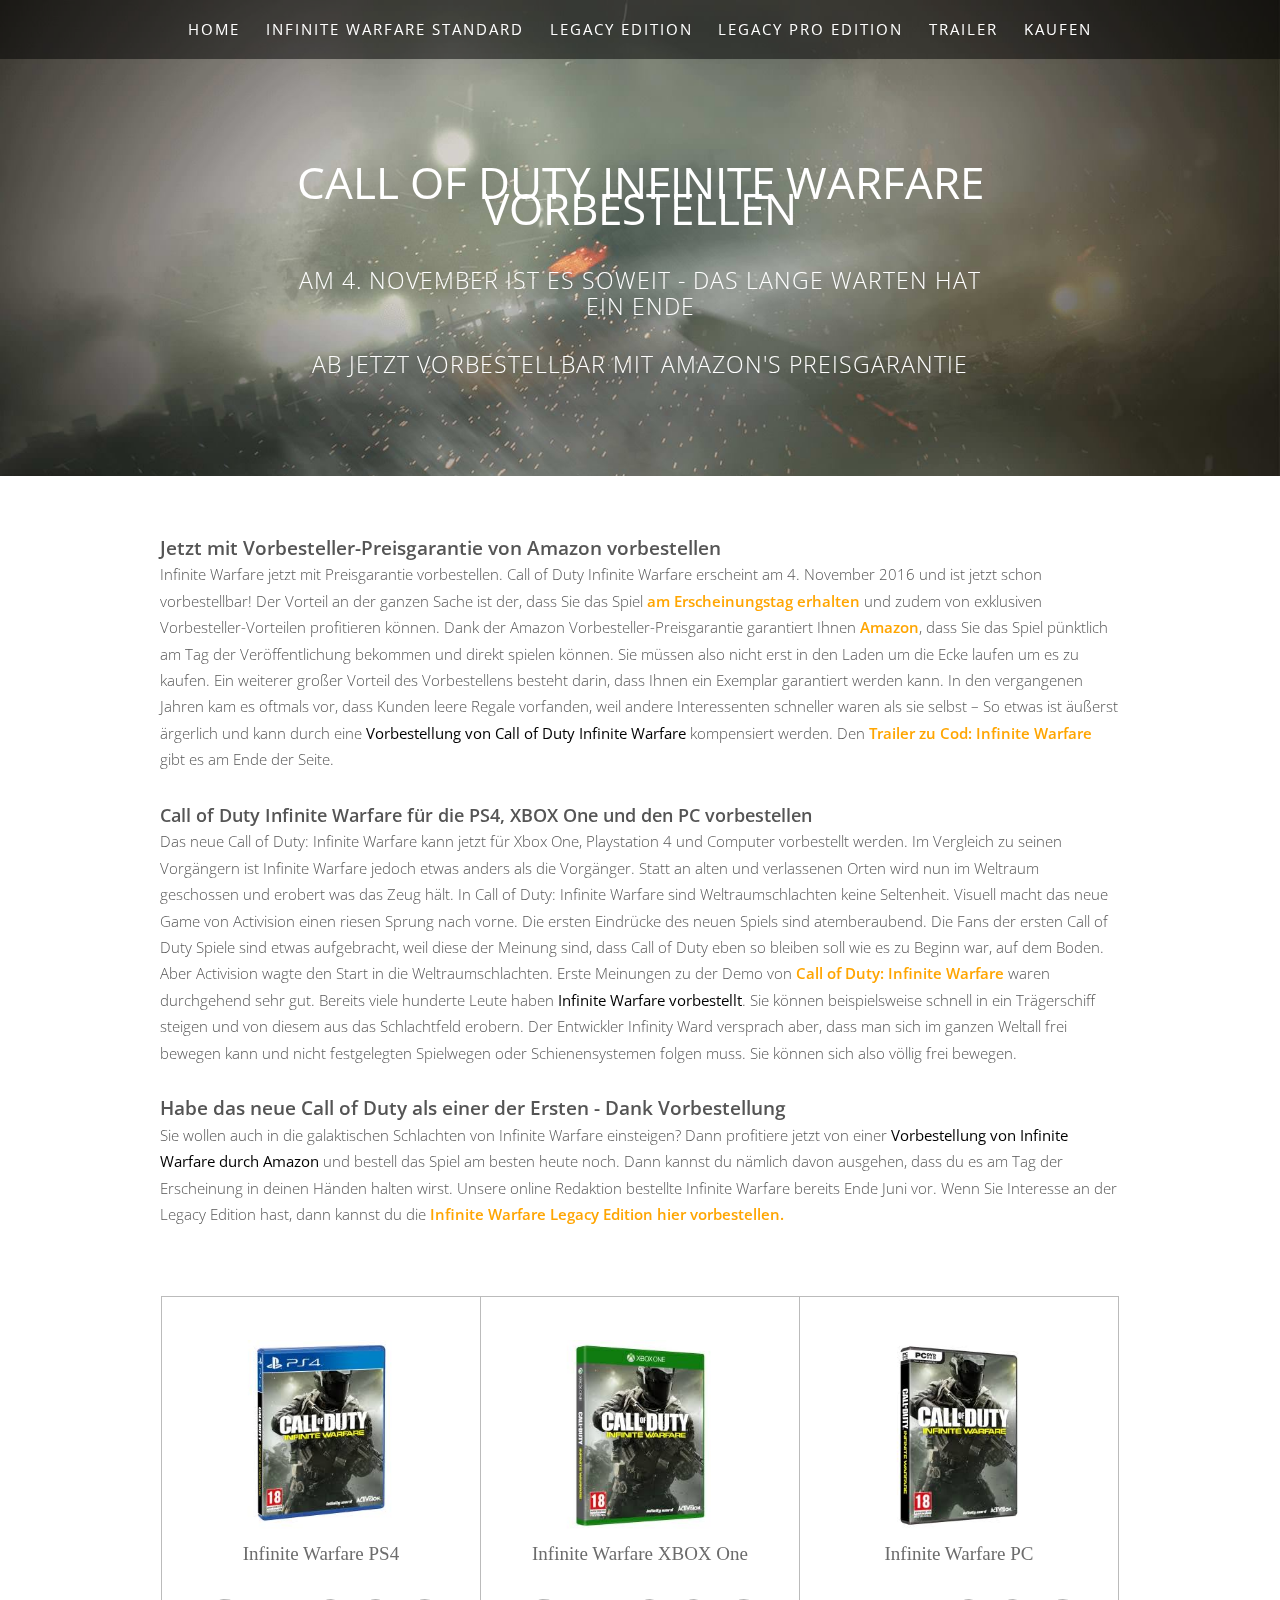
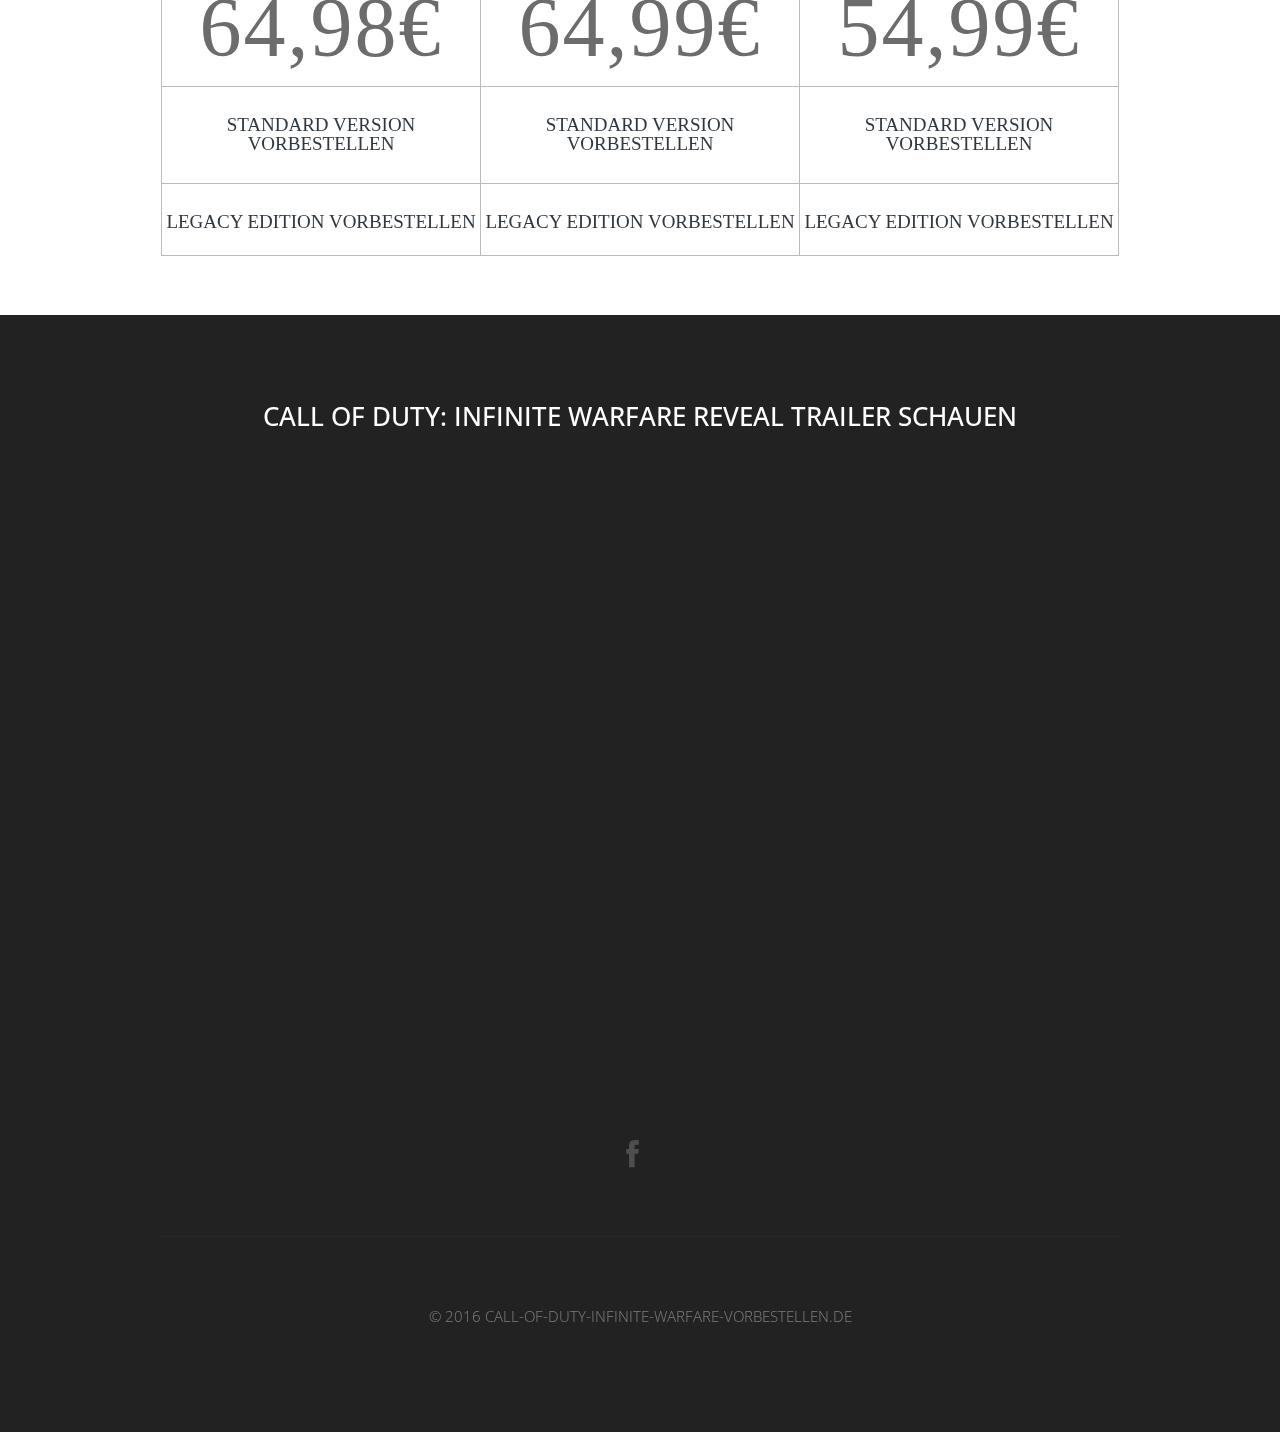
<file: index.html>
<!DOCTYPE HTML>

<html>
	<head>
		<meta name="language" content="de" />
		<meta name="viewport" content="width=device-width, initial-scale=1">
		<meta name="google-site-verification" content="nyUflBk0wGyUojqgyn7EglW4v4zatxiJRvvylHcQkKA" />		
		<title>Infinite Warfare vorbestellen - Amazon Preisgarantie</title>
		<meta http-equiv="content-type" content="text/html; charset=utf-8" />
		<meta name="description" content="Call of Duty Infinite Warfare jetzt mit Preisgarantie vorbestellen &#10003; Infinite Warfare erscheint bald und ist jetzt bereits mit Preisgarantie vorbestellbar." />
		<meta name="keywords" content="call of duty, infinite warfare, vorbestellen, kaufen, preisgarantie" />
		<!--[if lte IE 8]><script src="css/ie/html5shiv.js"></script><![endif]-->
		<script src="js/jquery.min.js"></script>
		<script src="js/jquery.dropotron.min.js"></script>
		<script src="js/skel.min.js"></script>
		<script src="js/skel-layers.min.js"></script>
		<script src="js/init.js"></script>
		
		<script type="text/javascript" src="js/analytics.js"></script>

		<link rel="shortcut icon" href="images/favicon.ico">

		<noscript>
			<link rel="stylesheet" href="css/skel.css" />
			<link rel="stylesheet" href="css/style.css" />
		</noscript>
		<!--[if lte IE 8]><link rel="stylesheet" href="css/ie/v8.css" /><![endif]-->
	</head>
	<body class="homepage">

		<!-- Header Wrapper -->
			<div class="wrapper style1">
			
			<!-- Header -->
				<div id="header">
					<div class="container">
						
						<!-- Nav -->
							<nav id="nav">
								<ul>
									<li class="active"><a href="index.html">Home</a></li>
									<li><a href="infinite-warfare-standard.html">Infinite Warfare Standard</a></li>
									<li><a href="infinite-warfare-legacy-edition.html">Legacy Edition</a></li>
									<li><a href="infinite-warfare-legacy-pro-edition.html">Legacy Pro Edition</a></li>
									<li><a href="#footer">Trailer</a></li>
									<li><a href="http://amzn.to/29rIBy7" target="_blank" rel="nofollow">Kaufen</a></li>
								</ul>
							</nav>
	
					</div>
				</div>
				
			<!-- Banner -->
				<div id="banner">
					<section class="container">
						<h1>Call of Duty Infinite Warfare vorbestellen</h1>
						<span>Am 4. November ist es soweit - Das lange Warten hat ein Ende</span>
						<p>Ab jetzt vorbestellbar mit Amazon's Preisgarantie</p>
					</section>
				</div>

			</div>
		
<!-- Main -->
			<div id="main" class="wrapper style4">

				<!-- Content -->
				<div id="content" class="container">
					<section>

						<h2>Jetzt mit Vorbesteller-Preisgarantie von Amazon vorbestellen </h2>
						<p>Infinite Warfare jetzt mit Preisgarantie vorbestellen. Call of Duty Infinite Warfare erscheint am 4. November 2016 und ist jetzt schon vorbestellbar! Der Vorteil an der ganzen Sache ist der, dass Sie das Spiel <a class="olink" href="http://amzn.to/29rIBy7" target="_blank" rel="nofollow">am Erscheinungstag erhalten</a> und zudem von exklusiven Vorbesteller-Vorteilen profitieren können. Dank der Amazon Vorbesteller-Preisgarantie garantiert Ihnen <a class="olink" href="http://amzn.to/29rIBy7" target="_blank" rel="nofollow">Amazon</a>, dass Sie das Spiel pünktlich am Tag der Veröffentlichung bekommen und direkt spielen können. Sie müssen also nicht erst in den Laden um die Ecke laufen um es zu kaufen. Ein weiterer großer Vorteil des Vorbestellens besteht darin, dass Ihnen ein Exemplar garantiert werden kann. In den vergangenen Jahren kam es oftmals vor, dass Kunden leere Regale vorfanden, weil andere Interessenten schneller waren als sie selbst – So etwas ist äußerst ärgerlich und kann durch eine <strong>Vorbestellung von Call of Duty Infinite Warfare</strong> kompensiert werden. Den <a class="olink" href="/index.html#footer">Trailer zu Cod: Infinite Warfare</a> gibt es am Ende der Seite.</p>
				

						<h3>Call of Duty Infinite Warfare für die PS4, XBOX One und den PC vorbestellen</h3>
						<p>Das neue Call of Duty: Infinite Warfare kann jetzt für Xbox One, Playstation 4 und Computer vorbestellt werden. Im Vergleich zu seinen Vorgängern ist Infinite Warfare jedoch etwas anders als die Vorgänger. Statt an alten und verlassenen Orten wird nun im Weltraum geschossen und erobert was das Zeug hält. In Call of Duty: Infinite Warfare sind Weltraumschlachten keine Seltenheit. Visuell macht das neue Game von Activision einen riesen Sprung nach vorne. Die ersten Eindrücke des neuen Spiels sind atemberaubend. Die Fans der ersten Call of Duty Spiele sind etwas aufgebracht, weil diese der Meinung sind, dass Call of Duty eben so bleiben soll wie es zu Beginn war, auf dem Boden. Aber Activision wagte den Start in die Weltraumschlachten. Erste Meinungen zu der Demo von <a class="olink" href="http://amzn.to/29rIBy7" target="_blank" rel="nofollow">Call of Duty: Infinite Warfare</a> waren durchgehend sehr gut. Bereits viele hunderte Leute haben <strong>Infinite Warfare vorbestellt</strong>. Sie können beispielsweise schnell in ein Trägerschiff steigen und von diesem aus das Schlachtfeld erobern. Der Entwickler Infinity Ward versprach aber, dass man sich im ganzen Weltall frei bewegen kann und nicht festgelegten Spielwegen oder Schienensystemen folgen muss. Sie können sich also völlig frei bewegen.</p>

						<h4>Habe das neue Call of Duty als einer der Ersten - Dank Vorbestellung</h4>
						<p>Sie wollen auch in die galaktischen Schlachten von Infinite Warfare einsteigen? Dann profitiere jetzt von einer <strong>Vorbestellung von Infinite Warfare durch Amazon</strong> und bestell das Spiel am besten heute noch. Dann kannst du nämlich davon ausgehen, dass du es am Tag der Erscheinung in deinen Händen halten wirst. Unsere online Redaktion bestellte Infinite Warfare bereits Ende Juni vor. Wenn Sie Interesse an der Legacy Edition hast, dann kannst du die <a class="olink" href="/infinite-warfare-legacy-edition.html">Infinite Warfare Legacy Edition hier vorbestellen.</a>
						<section class="purchase" id="buy-now">
						   		<div class="container">
						        
						              	<ul>
						                	<li>
						                 		<a href="http://amzn.to/29rIBy7" target="_blank" rel="nofollow">
						                      	<img src="images/ps4.jpg" width="60%" height="auto" title="Die PS4 Version von Infinite Warfare vorbestellen" alt="PS4 Version von Infinite Warfare">
						                      	<br />
						                       	<span class="purchase-description"></span> 
						                        <span class="purchase-description">Infinite Warfare PS4</span> 
						                        <br />
						                        <big class="purchase-price">64,98€</big>
						                        <br />
						                        <span class="purchase-button">Standard Version vorbestellen</span>
						                    </a>
						                    	<a href="/infinite-warfare-legacy-edition.html">
						                 		<span class="purchase-button">Legacy Edition vorbestellen</span>
						                 		</a>
						                	</li>
						            
						                    <li>
						                    <a href="http://amzn.to/29rIBy7" target="_blank" rel="nofollow">

												<img src="images/xbox.jpg" width="60%" height="auto" title="Die Xbox One Version von Infinite Warfare vorbestellen" alt="XBOX One Version von Infinite Warfare">
												<br />
						                        <span class="purchase-description">Infinite Warfare XBOX One</span> 
						                        <br />	
						                        <big class="purchase-price">64,99€</big>
						                        <br />
						                        <span class="purchase-button">Standard Version vorbestellen</span>
						                    </a>						               
						                        <a href="/infinite-warfare-legacy-edition.html">
						                 		<span class="purchase-button">Legacy Edition vorbestellen</span>
						                 		</a>
						                	</li>
						            
						                    <li>
						                    <a href="http://amzn.to/29rIBy7" target="_blank" rel="nofollow">
												<img src="images/pc.jpg" width="60%" height="auto" title="Die PC Version von Infinite Warfare vorbestellen" alt="PC Version von Infinite Warfare">
												<br />
						                        <span class="purchase-description">Infinite Warfare PC</span> 

						                        <br />
						                        <big class="purchase-price">54,99€</big>
						                        <br />
						                        <span class="purchase-button">Standard Version vorbestellen</span>
						                    </a>						               
						                        <a href="/infinite-warfare-legacy-edition.html">
						                 		<span class="purchase-button">Legacy Edition vorbestellen</span>
						                 		</a>
						                	</li>
						                </ul>
						   		</div>
						</section>


					</section>


				</div>
			</div>




	<!-- Footer -->
		<div id="footer">
			<section class="container">
				<header class="major">
					<h2>Call of Duty: Infinite Warfare Reveal Trailer schauen</h2>
					<br /><br />
					<iframe width="100%" height="600" src="https://www.youtube.com/embed/EeF3UTkCoxY" frameborder="0" allowfullscreen></iframe>				
				</header>
				<ul class="icons">
					<li class="active"><a href="https://www.facebook.com/cod.infinite.warfare.vorbestellen/" class="fa fa-facebook"><span>Facebook</span></a></li>
				</ul>
				<hr />
			</section>
			
			<!-- Copyright -->
				<div id="copyright">
							<p align="center">&copy 2016 <a href="/">call-of-duty-infinite-warfare-vorbestellen.de</a></p>
				</div>			
		</div>

	</body>
</html>
</file>
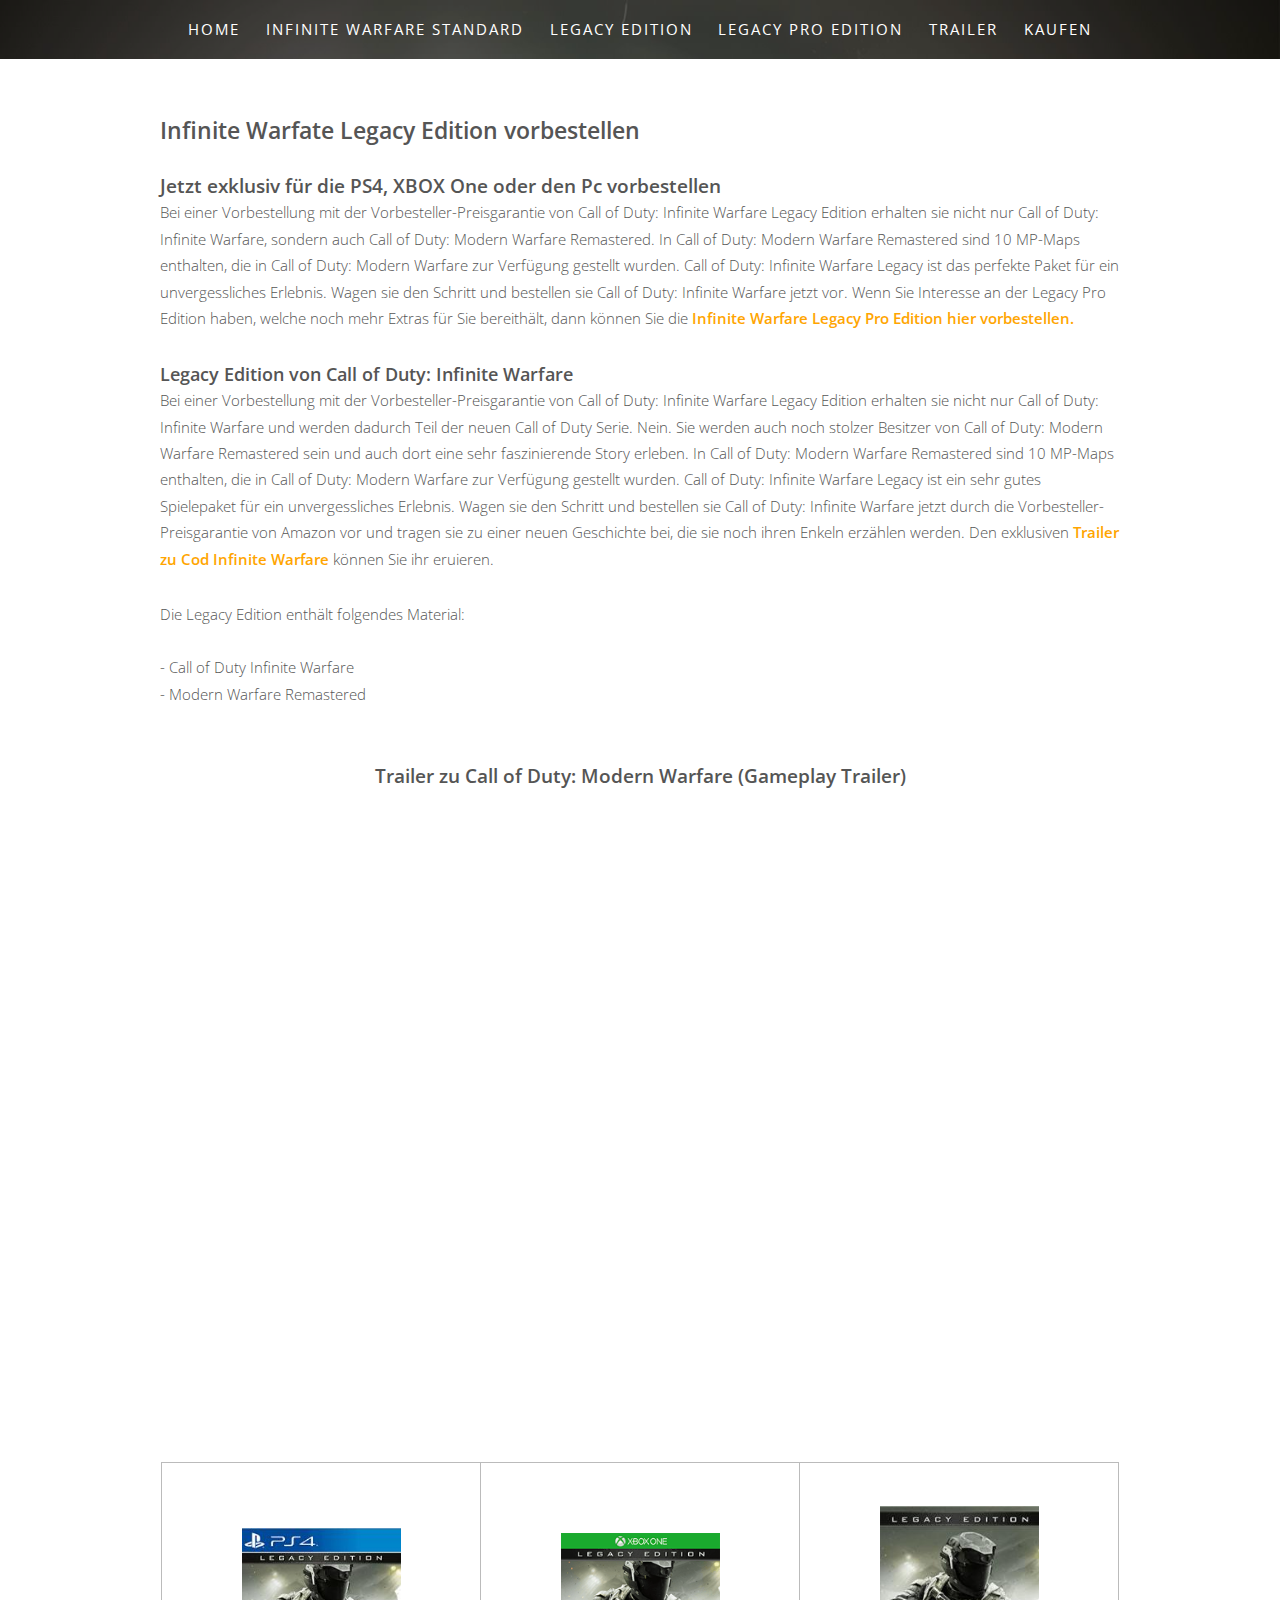
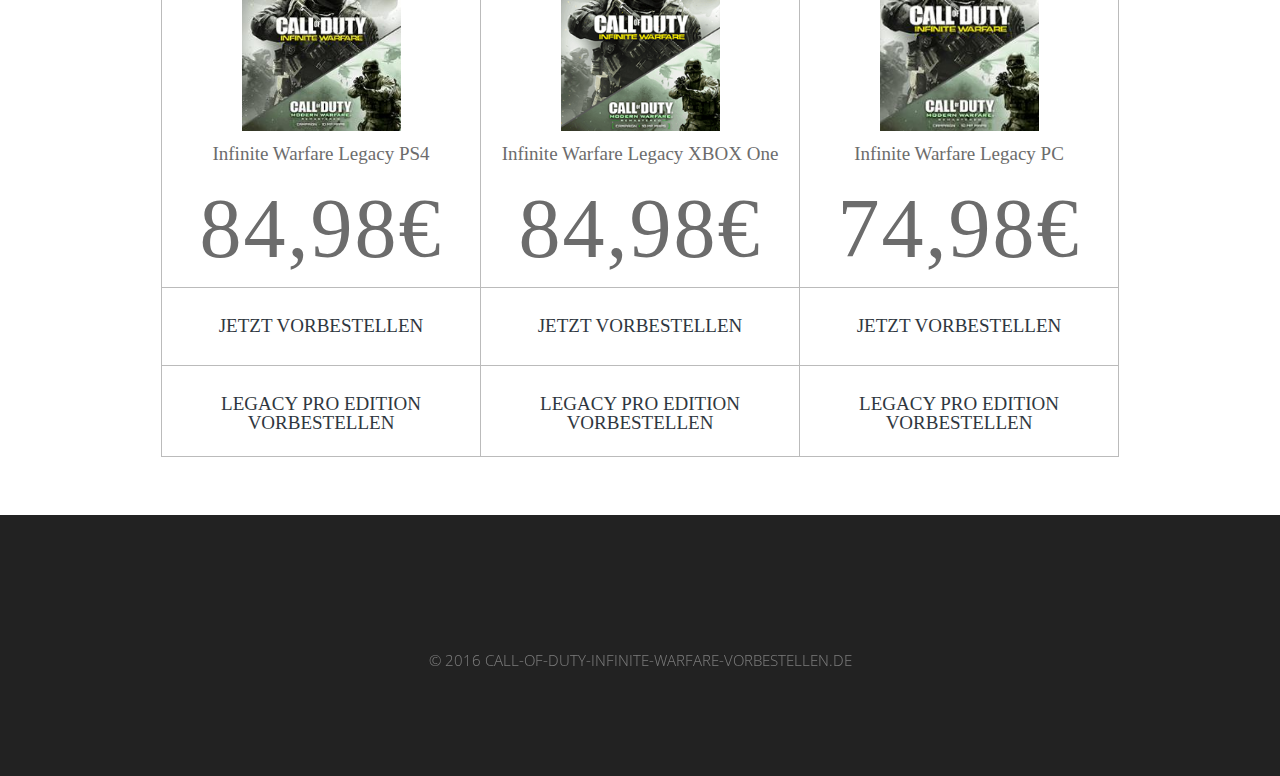
<file: infinite-warfare-legacy-edition.html>
<!DOCTYPE HTML>

<html>
	<head>
		<meta name="language" content="de" />
		<meta name="viewport" content="width=device-width, initial-scale=1">
		<title>Infinite Warfare vorbestellen - Amazon Preisgarantie</title>
		<meta http-equiv="content-type" content="text/html; charset=utf-8" />
		<meta name="description" content="Call of Duty Infinite Warfare jetzt mit Preisgarantie vorbestellen &#10003; Infinite Warfare erscheint bald und ist jetzt bereits mit Preisgarantie vorbestellbar." />
		<meta name="keywords" content="call of duty, infinite warfare, vorbestellen, kaufen, preisgarantie" />
		<!--[if lte IE 8]><script src="css/ie/html5shiv.js"></script><![endif]-->
		<script src="js/jquery.min.js"></script>
		<script src="js/jquery.dropotron.min.js"></script>
		<script src="js/skel.min.js"></script>
		<script src="js/skel-layers.min.js"></script>
		<script src="js/init.js"></script>
		<script type="text/javascript" src="js/analytics.js"></script>

		<link rel="shortcut icon" href="images/favicon.ico">

		<noscript>
			<link rel="stylesheet" href="css/skel.css" />
			<link rel="stylesheet" href="css/style.css" />
		</noscript>
		<!--[if lte IE 8]><link rel="stylesheet" href="css/ie/v8.css" /><![endif]-->
	</head>
	<body class="homepage">

		<!-- Header Wrapper -->
			<div class="wrapper style1">
			
			<!-- Header -->
				<div id="header">
					<div class="container">
						
						<!-- Nav -->
							<nav id="nav">
								<ul>
									<li class="active"><a href="index.html">Home</a></li>
									<li><a href="infinite-warfare-standard.html">Infinite Warfare Standard</a></li>
									<li><a href="infinite-warfare-legacy-edition.html">Legacy Edition</a></li>
									<li><a href="infinite-warfare-legacy-pro-edition.html">Legacy Pro Edition</a></li>
									<li><a href="index.html#footer">Trailer</a></li>
									<li><a href="http://amzn.to/29fIUaU" target="_blank" rel="nofollow">Kaufen</a></li>
								</ul>
							</nav>
	
					</div>
				</div>
				


			</div>
		
<!-- Main -->
			<div id="main" class="wrapper style4">

				<!-- Content -->
				<div id="content" class="container">
					<section>

						<h1>Infinite Warfate Legacy Edition vorbestellen</h1>
						<p></p>
				

						<h2>Jetzt exklusiv für die PS4, XBOX One oder den Pc vorbestellen</h2>
						<p>Bei einer Vorbestellung mit der Vorbesteller-Preisgarantie von Call of Duty: Infinite Warfare Legacy Edition erhalten sie nicht nur Call of Duty: Infinite Warfare, sondern auch Call of Duty: Modern Warfare Remastered. In Call of Duty: Modern Warfare Remastered sind 10 MP-Maps enthalten, die in Call of Duty: Modern Warfare zur Verfügung gestellt wurden. Call of Duty: Infinite Warfare Legacy ist das perfekte Paket für ein unvergessliches Erlebnis. Wagen sie den Schritt und bestellen sie Call of Duty: Infinite Warfare jetzt vor. Wenn Sie Interesse an der Legacy Pro Edition haben, welche noch mehr Extras für Sie bereithält, dann können Sie die <a class="olink" href="/infinite-warfare-legacy-pro-edition.html">Infinite Warfare Legacy Pro Edition hier vorbestellen.</a></p>

						<h3>Legacy Edition von Call of Duty: Infinite Warfare</h3>
						<p>Bei einer Vorbestellung mit der Vorbesteller-Preisgarantie von Call of Duty: Infinite Warfare Legacy Edition erhalten sie nicht nur Call of Duty: Infinite Warfare und werden dadurch Teil der neuen Call of Duty Serie. Nein. Sie werden auch noch stolzer Besitzer von Call of Duty: Modern Warfare Remastered sein und auch dort eine sehr faszinierende Story erleben. In Call of Duty: Modern Warfare Remastered sind 10 MP-Maps enthalten, die in Call of Duty: Modern Warfare zur Verfügung gestellt wurden. Call of Duty: Infinite Warfare Legacy ist ein sehr gutes Spielepaket für ein unvergessliches Erlebnis. Wagen sie den Schritt und bestellen sie Call of Duty: Infinite Warfare jetzt durch die Vorbesteller-Preisgarantie von Amazon vor und tragen sie zu einer neuen Geschichte bei, die sie noch ihren Enkeln erzählen werden. Den exklusiven <a class="olink" href="/index.html#footer">Trailer zu Cod Infinite Warfare</a> können Sie ihr eruieren.</p>

						<p>Die Legacy Edition enthält folgendes Material:<br><br />- Call of Duty Infinite Warfare<br> - Modern Warfare Remastered</p>


						<br />
						<div align='center'>
						<h4>Trailer zu Call of Duty: Modern Warfare (Gameplay Trailer)</h4>
						<br />
						<iframe width="80%" height="600" src="https://www.youtube.com/embed/hPENYhZy7Hs" frameborder="0" allowfullscreen></iframe></div>


				
						<section class="purchase" id="buy-now">
						   		<div class="container">
						        
						              	<ul>
						                	<li>
						                 		<a href="http://amzn.to/29fIUaU" target="_blank" rel="nofollow">
						                      	<img src="images/ps4_legacy.jpg" width="50%" height="auto" title="Legacy Edition für die PS4 vorbestellen" alt="Legacy Edition für die PS4">
						                      	<br />
						                       	<span class="purchase-description"></span> 
						                        <span class="purchase-description">Infinite Warfare Legacy PS4</span> 
						                        <br />
						                        <big class="purchase-price">84,98€</big>
						                        <br />
						                        <span class="purchase-button">Jetzt vorbestellen</span>
						                    </a>						               
						                        <a href="/infinite-warfare-legacy-pro-edition.html">
						                 		<span class="purchase-button">Legacy Pro Edition vorbestellen</span>
						                 		</a>
						                	</li>
						            
						                    <li>
						                    <a href="http://amzn.to/29fISQ5" target="_blank" rel="nofollow">

												<img src="images/xbox_legacy.jpg" width="50%" height="auto" title="Legacy Edition für die Xbox One vorbestellen" alt="Legacy Edition für die Xbox One">
												<br />
						                        <span class="purchase-description">Infinite Warfare Legacy XBOX One</span> 
						                        <br />	
						                        <big class="purchase-price">84,98€</big>
						                        <br />
						                        <span class="purchase-button">Jetzt vorbestellen</span>
						                    </a>	
						                		<a href="/infinite-warfare-legacy-pro-edition.html">
						                 		<span class="purchase-button">Legacy Pro Edition vorbestellen</span>
						                 		</a>
						                	</li>
						            
						                    <li>
						                    <a href="http://amzn.to/29rIVNt" target="_blank" rel="nofollow">
												<img src="images/pc_legacy.jpg" width="50%" height="auto" title="Legacy Edition für den PC vorbestellen"  alt="Legacy Edition für den Computer">
												<br />
						                        <span class="purchase-description">Infinite Warfare Legacy PC</span> 

						                        <br />
						                        <big class="purchase-price">74,98€</big>
						                        <br />
						                        <span class="purchase-button">Jetzt vorbestellen</span>
						                    </a>
						                    	<a href="/infinite-warfare-legacy-pro-edition.html">
						                 		<span class="purchase-button">Legacy Pro Edition vorbestellen</span>
						                 		</a>
						                	</li>
						                </ul>
						   		</div>
						</section>


					</section>


				</div>
			</div>




	<!-- Footer -->
		<div id="footer">
			<div id="copyright">
			<p align="center">&copy 2016 <a href="/">call-of-duty-infinite-warfare-vorbestellen.de</a></p>
			</div>			
		</div>
	</body>
</html>
</file>
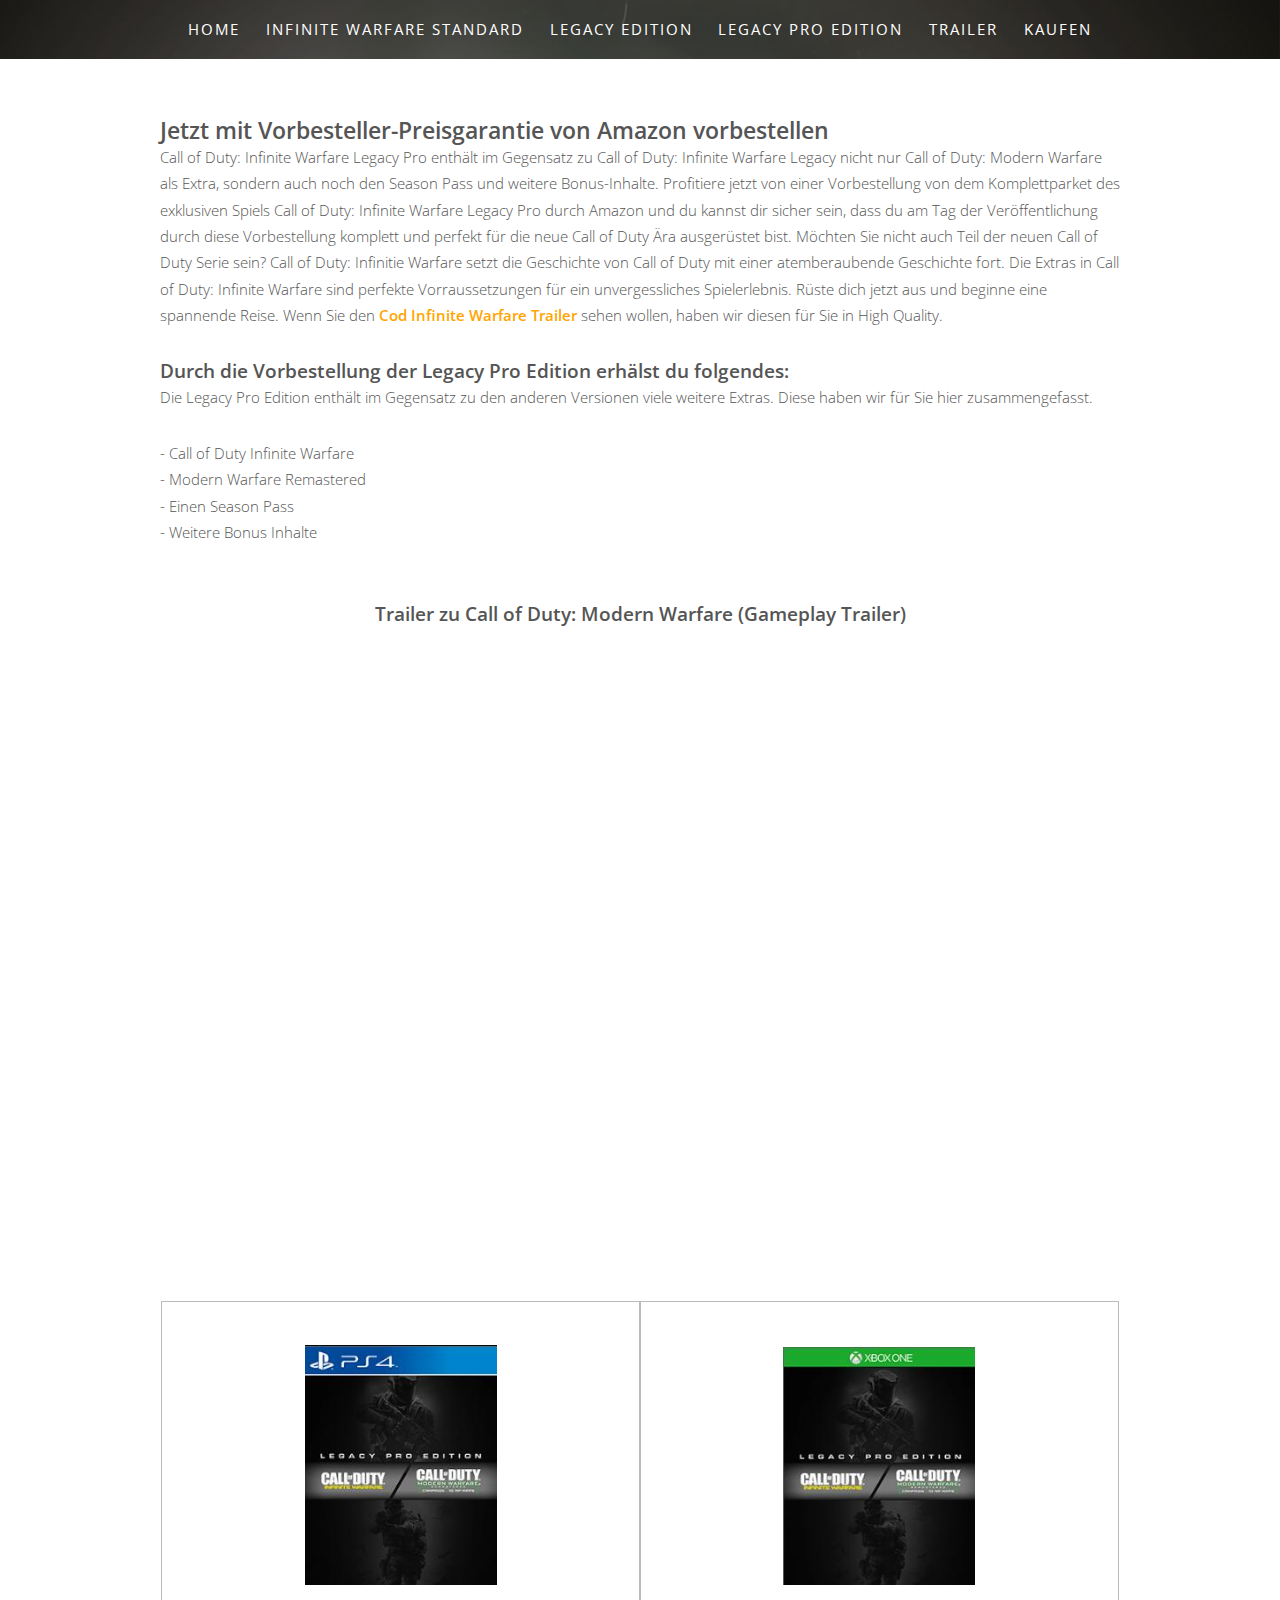
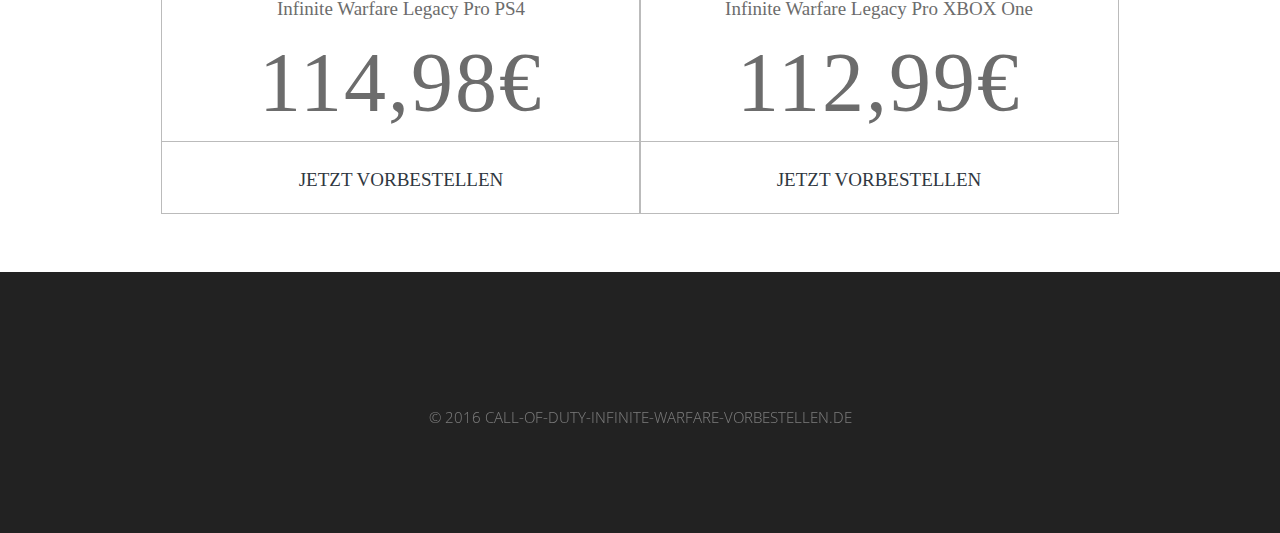
<file: infinite-warfare-legacy-pro-edition.html>
<!DOCTYPE HTML>

<html>
	<head>
		<meta name="language" content="de" />
		<meta name="viewport" content="width=device-width, initial-scale=1">

		<title>Infinite Warfare vorbestellen - Amazon Preisgarantie</title>
		<meta http-equiv="content-type" content="text/html; charset=utf-8" />
		<meta name="description" content="Call of Duty Infinite Warfare jetzt mit Preisgarantie vorbestellen &#10003; Infinite Warfare erscheint bald und ist jetzt bereits mit Preisgarantie vorbestellbar." />
		<meta name="keywords" content="call of duty, infinite warfare, vorbestellen, kaufen, preisgarantie" />
		<!--[if lte IE 8]><script src="css/ie/html5shiv.js"></script><![endif]-->
		<script src="js/jquery.min.js"></script>
		<script src="js/jquery.dropotron.min.js"></script>
		<script src="js/skel.min.js"></script>
		<script src="js/skel-layers.min.js"></script>
		<script src="js/init.js"></script>
		<link rel="shortcut icon" href="images/favicon.ico">
		<script type="text/javascript" src="js/analytics.js"></script>


		<noscript>
			<link rel="stylesheet" href="css/skel.css" />
			<link rel="stylesheet" href="css/style.css" />
		</noscript>
		<!--[if lte IE 8]><link rel="stylesheet" href="css/ie/v8.css" /><![endif]-->
	</head>
	<body class="homepage">

		<!-- Header Wrapper -->
			<div class="wrapper style1">
			
			<!-- Header -->
				<div id="header">
					<div class="container">
						
						<!-- Nav -->
							<nav id="nav">
								<ul>
									<li class="active"><a href="index.html">Home</a></li>
									<li><a href="infinite-warfare-standard.html">Infinite Warfare Standard</a></li>
									<li><a href="infinite-warfare-legacy-edition.html">Legacy Edition</a></li>
									<li><a href="infinite-warfare-legacy-pro-edition.html">Legacy Pro Edition</a></li>
									<li><a href="index.html#footer">Trailer</a></li>
									<li><a href="http://amzn.to/29rIBy7" target="_blank" rel="nofollow">Kaufen</a></li>
								</ul>
							</nav>
	
					</div>
				</div>
				


			</div>
		
<!-- Main -->
			<div id="main" class="wrapper style4">

				<!-- Content -->
				<div id="content" class="container">
					<section>

						<h1>Jetzt mit Vorbesteller-Preisgarantie von Amazon vorbestellen </h1>
						<p>Call of Duty: Infinite Warfare Legacy Pro enthält im Gegensatz zu Call of Duty: Infinite Warfare Legacy nicht nur Call of Duty: Modern Warfare als Extra, sondern auch noch den Season Pass und weitere Bonus-Inhalte. Profitiere jetzt von einer Vorbestellung von dem Komplettparket des exklusiven Spiels Call of Duty: Infinite Warfare Legacy Pro durch Amazon und du kannst dir sicher sein, dass du am Tag der Veröffentlichung durch diese Vorbestellung komplett und perfekt für die neue Call of Duty Ära ausgerüstet bist. Möchten Sie nicht auch Teil der neuen Call of Duty Serie sein? Call of Duty: Infinitie Warfare setzt die Geschichte von Call of Duty mit einer atemberaubende Geschichte fort. Die Extras in Call of Duty: Infinite Warfare sind perfekte Vorraussetzungen für ein unvergessliches Spielerlebnis. Rüste dich jetzt aus und beginne eine spannende Reise. Wenn Sie den <a class="olink" href="/index.html#footer">Cod Infinite Warfare Trailer</a> sehen wollen, haben wir diesen für Sie in High Quality.</p>

						<h2>Durch die Vorbestellung der Legacy Pro Edition erhälst du folgendes:</h2>

						<p>Die Legacy Pro Edition enthält im Gegensatz zu den anderen Versionen viele weitere Extras. Diese haben wir für Sie hier zusammengefasst. 
						<p>- Call of Duty Infinite Warfare<br> - Modern Warfare Remastered<br> - Einen Season Pass<br> - Weitere Bonus Inhalte</p>



						<br />
						<div align='center'>
						<h4>Trailer zu Call of Duty: Modern Warfare (Gameplay Trailer)</h4>
						<br />
						<iframe width="80%" height="600" src="https://www.youtube.com/embed/hPENYhZy7Hs" frameborder="0" allowfullscreen></iframe></div>

				

					
						<section class="purchase" id="buy-now">
						   		<div class="container">
						        
						              	<ul>
						                	<li>
						                 		<a href="http://amzn.to/29euY56" target="_blank" rel="nofollow">
						                      	<img src="images/ps4-legacy-pro.jpg" width="40%" height="auto" title="Legacy Pro für PS4 vorbestellen" alt="Die PS4 Legacy Pro Version von Infinite Warfare">
						                      	<br />
						                       	<span class="purchase-description"></span> 
						                        <span class="purchase-description">Infinite Warfare Legacy Pro PS4</span> 
						                        <br />
						                        <big class="purchase-price">114,98€</big>
						                        <br />
						                        <span class="purchase-button">Jetzt vorbestellen</span>
						                    </a>
						                	</li>
						            
						                    <li>
						                 		<a href="http://amzn.to/29ev6Sc" target="_blank" rel="nofollow">

												<img src="images/xbox-legacy-pro.jpg" width="40%" height="auto" title="Legacy Pro für Xbox One vorbestellen" alt="Die XBox One Legacy Pro Version von Infinite Warfare">
												<br />
						                        <span class="purchase-description">Infinite Warfare Legacy Pro XBOX One</span> 
						                        <br />	
						                        <big class="purchase-price">112,99€</big>
						                        <br />
						                        <span class="purchase-button">Jetzt vorbestellen</span>
						                    </a>
						                	</li>

						                </ul>
						   		</div>
						</section>


					</section>


				</div>
			</div>




	<!-- Footer -->
		<div id="footer">
			<div id="copyright">
			<p align="center">&copy 2016 <a href="/">call-of-duty-infinite-warfare-vorbestellen.de</a></p>
			</div>			
		</div>
	</body>
</html>
</file>
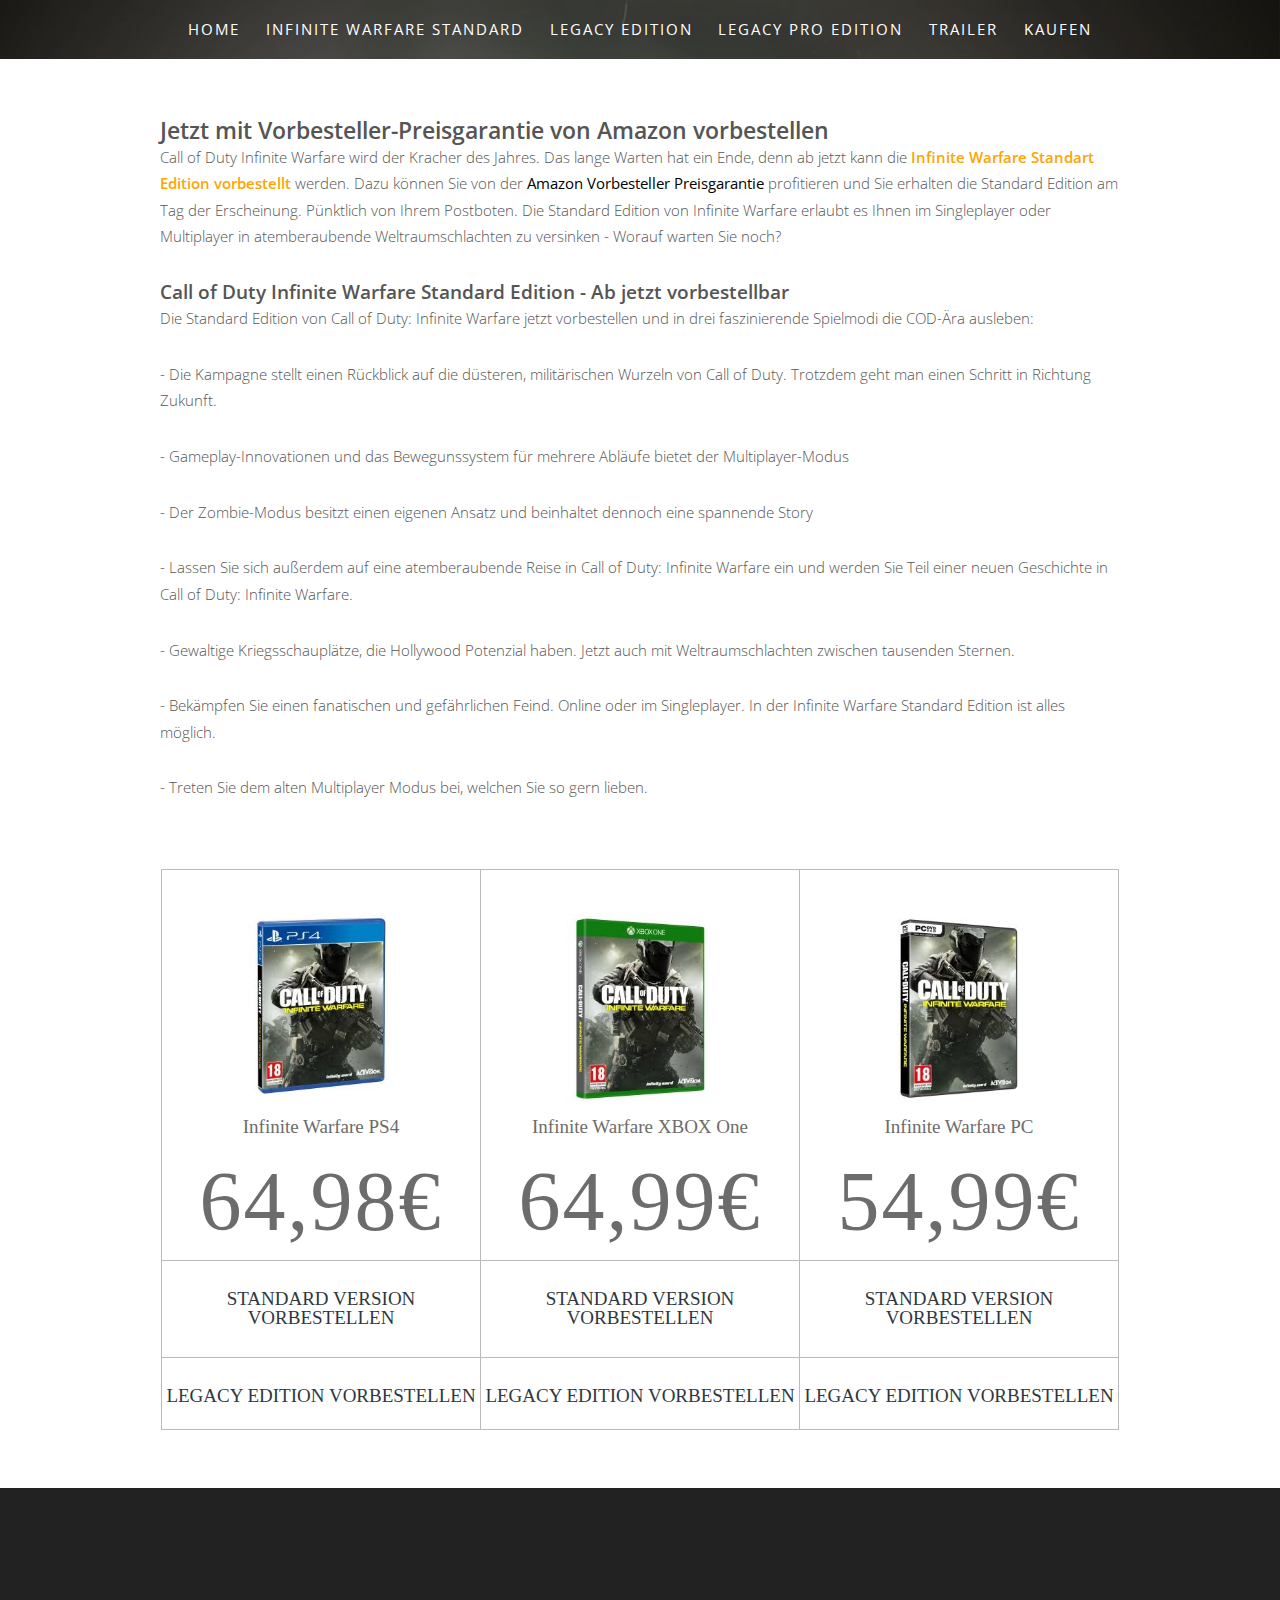
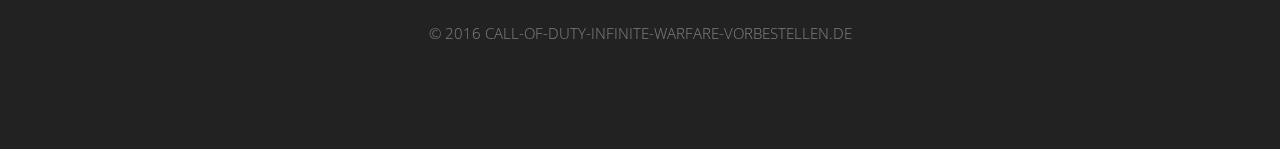
<file: infinite-warfare-standard.html>
<!DOCTYPE HTML>

<html>
	<head>
		<meta name="language" content="de" />
<meta name="viewport" content="width=device-width, initial-scale=1">
		<title>Infinite Warfare vorbestellen - Amazon Preisgarantie</title>
		<meta http-equiv="content-type" content="text/html; charset=utf-8" />
		<meta name="description" content="Call of Duty Infinite Warfare jetzt mit Preisgarantie vorbestellen &#10003; Infinite Warfare erscheint bald und ist jetzt bereits mit Preisgarantie vorbestellbar." />
		<meta name="keywords" content="call of duty, infinite warfare, vorbestellen, kaufen, preisgarantie" />
		<!--[if lte IE 8]><script src="css/ie/html5shiv.js"></script><![endif]-->
		<script src="js/jquery.min.js"></script>
		<script src="js/jquery.dropotron.min.js"></script>
		<script src="js/skel.min.js"></script>
		<script src="js/skel-layers.min.js"></script>
		<script src="js/init.js"></script>
		<script type="text/javascript" src="js/analytics.js"></script>

		<link rel="shortcut icon" href="images/favicon.ico">

		<noscript>
			<link rel="stylesheet" href="css/skel.css" />
			<link rel="stylesheet" href="css/style.css" />
		</noscript>
		<!--[if lte IE 8]><link rel="stylesheet" href="css/ie/v8.css" /><![endif]-->
	</head>
	<body class="homepage">

		<!-- Header Wrapper -->
			<div class="wrapper style1">
			
			<!-- Header -->
				<div id="header">
					<div class="container">
						
						<!-- Nav -->
							<nav id="nav">
								<ul>
									<li class="active"><a href="index.html">Home</a></li>
									<li><a href="infinite-warfare-standard.html">Infinite Warfare Standard</a></li>
									<li><a href="infinite-warfare-legacy-edition.html">Legacy Edition</a></li>
									<li><a href="infinite-warfare-legacy-pro-edition.html">Legacy Pro Edition</a></li>
									<li><a href="index.html#footer">Trailer</a></li>
									<li><a href="http://amzn.to/29rIBy7" target="_blank" rel="nofollow">Kaufen</a></li>
								</ul>
							</nav>
	
					</div>
				</div>
				


			</div>
		
<!-- Main -->
			<div id="main" class="wrapper style4">

				<!-- Content -->
				<div id="content" class="container">
					<section>

						<h1>Jetzt mit Vorbesteller-Preisgarantie von Amazon vorbestellen </h1>


						<p>Call of Duty Infinite Warfare wird der Kracher des Jahres. Das lange Warten hat ein Ende, denn ab jetzt kann die <a class="olink" href="http://amzn.to/29rIBy7" target="_blank" rel="nofollow">Infinite Warfare Standart Edition vorbestellt</a> werden. Dazu können Sie von der <strong>Amazon Vorbesteller Preisgarantie</strong> profitieren und Sie erhalten die Standard Edition am Tag der Erscheinung. Pünktlich von Ihrem Postboten. Die Standard Edition von Infinite Warfare erlaubt es Ihnen im Singleplayer oder Multiplayer in atemberaubende Weltraumschlachten zu versinken - Worauf warten Sie noch?</p>
				

						<h2>Call of Duty Infinite Warfare Standard Edition - Ab jetzt vorbestellbar</h2>
						
						<p>Die Standard Edition von Call of Duty: Infinite Warfare jetzt vorbestellen und in drei faszinierende Spielmodi die COD-Ära ausleben:</p>

						<p>- Die Kampagne stellt einen Rückblick auf die düsteren, militärischen Wurzeln von Call of Duty. Trotzdem geht man einen Schritt in Richtung Zukunft.</p>

						<p>- Gameplay-Innovationen und das Bewegunssystem für mehrere Abläufe bietet der Multiplayer-Modus</p>

						<p>- Der Zombie-Modus besitzt einen eigenen Ansatz und beinhaltet dennoch eine spannende Story</p>

						<p>- Lassen Sie sich außerdem auf eine atemberaubende Reise in Call of Duty: Infinite Warfare ein und werden Sie Teil einer neuen Geschichte in Call of Duty: Infinite Warfare.</p>

						<p>- Gewaltige Kriegsschauplätze, die Hollywood Potenzial haben. Jetzt auch mit Weltraumschlachten zwischen tausenden Sternen. </p>

						<p>- Bekämpfen Sie einen fanatischen und gefährlichen Feind. Online oder im Singleplayer. In der Infinite Warfare Standard Edition ist alles möglich.</p>

						<p>- Treten Sie dem alten Multiplayer Modus bei, welchen Sie so gern lieben.</p>
						<section class="purchase" id="buy-now">
						   		<div class="container">
						        
						              	<ul>
						                	<li>
						                 		<a href="http://amzn.to/29rIBy7" target="_blank" rel="nofollow">
						                      	<img src="images/ps4.jpg" width="60%" height="auto" title="Die PS4 Version von Infinite Warfare vorbestellen" alt="PS4 Version von Infinite Warfare">
						                      	<br />
						                       	<span class="purchase-description"></span> 
						                        <span class="purchase-description">Infinite Warfare PS4</span> 
						                        <br />
						                        <big class="purchase-price">64,98€</big>
						                        <br />
						                        <span class="purchase-button">Standard Version vorbestellen</span>
						                    </a>
						                    	<a href="/infinite-warfare-legacy-edition.html">
						                 		<span class="purchase-button">Legacy Edition vorbestellen</span>
						                 		</a>
						                	</li>
						            
						                    <li>
						                    <a href="http://amzn.to/29rIBy7" target="_blank" rel="nofollow">

												<img src="images/xbox.jpg" width="60%" height="auto" title="Die Xbox One Version von Infinite Warfare vorbestellen" alt="XBOX One Version von Infinite Warfare">
												<br />
						                        <span class="purchase-description">Infinite Warfare XBOX One</span> 
						                        <br />	
						                        <big class="purchase-price">64,99€</big>
						                        <br />
						                        <span class="purchase-button">Standard Version vorbestellen</span>
						                    </a>						               
						                        <a href="/infinite-warfare-legacy-edition.html">
						                 		<span class="purchase-button">Legacy Edition vorbestellen</span>
						                 		</a>
						                	</li>
						            
						                    <li>
						                    <a href="http://amzn.to/29rIBy7" target="_blank" rel="nofollow">
												<img src="images/pc.jpg" width="60%" height="auto" title="Die PC Version von Infinite Warfare vorbestellen" alt="PC Version von Infinite Warfare">
												<br />
						                        <span class="purchase-description">Infinite Warfare PC</span> 

						                        <br />
						                        <big class="purchase-price">54,99€</big>
						                        <br />
						                        <span class="purchase-button">Standard Version vorbestellen</span>
						                    </a>						               
						                        <a href="/infinite-warfare-legacy-edition.html">
						                 		<span class="purchase-button">Legacy Edition vorbestellen</span>
						                 		</a>
						                	</li>
						                </ul>
						   		</div>
						</section>

					</section>

				</div>
			</div>






	<!-- Footer -->
		<div id="footer">



			<div id="copyright">
			<p align="center">&copy 2016 <a href="/">call-of-duty-infinite-warfare-vorbestellen.de</a></p>
			</div>			
		</div>
	</body>
</html>
</file>
<file: css/ie/v8.css>
/*
	Solarize by TEMPLATED
	templated.co @templatedco
	Released for free under the Creative Commons Attribution 3.0 license (templated.co/license)
*/

/* Header */

	#header {
		background: #4c4c4c;
	}

/* Wrapper */

	.wrapper.style5 .image img {
		position: relative;
		-ms-behavior: url("css/ie/PIE.htc");
	}

/* Dropotron */

	.dropotron {
		background: #4c4c4c;
	}

/* Copyright */

	#copyright .container {
		border-color: #303030;
	}
</file>
<file: css/skel.css>
/* Resets (http://meyerweb.com/eric/tools/css/reset/ | v2.0 | 20110126 | License: none (public domain)) */

	html,body,div,span,applet,object,iframe,h1,h2,h3,h4,h5,h6,p,blockquote,pre,a,abbr,acronym,address,big,cite,code,del,dfn,em,img,ins,kbd,q,s,samp,small,strike,strong,sub,sup,tt,var,b,u,i,center,dl,dt,dd,ol,ul,li,fieldset,form,label,legend,table,caption,tbody,tfoot,thead,tr,th,td,article,aside,canvas,details,embed,figure,figcaption,footer,header,hgroup,menu,nav,output,ruby,section,summary,time,mark,audio,video{margin:0;padding:0;border:0;font-size:100%;font:inherit;vertical-align:baseline;}article,aside,details,figcaption,figure,footer,header,hgroup,menu,nav,section{display:block;}body{line-height:1;}ol,ul{list-style:none;}blockquote,q{quotes:none;}blockquote:before,blockquote:after,q:before,q:after{content:'';content:none;}table{border-collapse:collapse;border-spacing:0;}body{-webkit-text-size-adjust:none}

/* Box Model */

	*, *:before, *:after {
		-moz-box-sizing: border-box;
		-webkit-box-sizing: border-box;
		box-sizing: border-box;
	}

/* Container */

	body {
		/* min-width: (containers) */
		min-width: 1200px;
	}

	.container {
		margin-left: auto;
		margin-right: auto;
		
		/* width: (containers) */
		width: 1200px;
	}

	/* Modifiers */
	
		.container.small {
			/* width: (containers) * 0.75; */
			width: 900px;
		}

		.container.big {
			width: 100%;

			/* max-width: (containers) * 1.25; */
			max-width: 1500px;

			/* min-width: (containers); */
			min-width: 1200px;
		}

/* Grid */

	.\31 2u { width: 100% }
	.\31 1u { width: 91.6666666667% }
	.\31 0u { width: 83.3333333333% }
	.\39 u { width: 75% }
	.\38 u { width: 66.6666666667% }
	.\37 u { width: 58.3333333333% }
	.\36 u { width: 50% }
	.\35 u { width: 41.6666666667% }
	.\34 u { width: 33.3333333333% }
	.\33 u { width: 25% }
	.\32 u { width: 16.6666666667% }
	.\31 u { width: 8.3333333333% }
	.\-11u { margin-left: 91.6666666667% }
	.\-10u { margin-left: 83.3333333333% }
	.\-9u { margin-left: 75% }
	.\-8u { margin-left: 66.6666666667% }
	.\-7u { margin-left: 58.3333333333% }
	.\-6u { margin-left: 50% }
	.\-5u { margin-left: 41.6666666667% }
	.\-4u { margin-left: 33.3333333333% }
	.\-3u { margin-left: 25% }
	.\-2u { margin-left: 16.6666666667% }
	.\-1u { margin-left: 8.3333333333% }

	/* Rows */

		.row > * {
			float: left;
		}

		.row:after {
			content: '';
			display: block;
			clear: both;
			height: 0;
		}

		.row:first-child > * {
			padding-top: 0 !important;
		}

		/* Normal */

			.row > * {
				/* padding-left: (gutters) */
				padding-left: 40px;
			}

			.row + .row > * {
				/* padding: (gutters) 0 0 (gutters) */
				padding: 40px 0 0 40px;
			}

			.row {
				/* margin-left: -(gutters) */
				margin-left: -40px;
			}

		/* Flush */

			.row.flush > * {
				padding-left: 0;
			}

			.row + .row.flush > * {
				padding: 0;
			}

			.row.flush {
				margin-left: 0;
			}

		/* Quarter */

			.row.quarter > * {
				/* padding-left: (gutters * 0.25) */
				padding-left: 10px;
			}

			.row + .row.quarter > * {
				/* padding: (gutters * 0.25) 0 0 (gutters * 0.25) */
				padding: 10px 0 0 10px;
			}

			.row.quarter {
				/* margin-left: -(gutters * 0.25) */
				margin-left: -10px;
			}

		/* Half */

			.row.half > * {
				/* padding-left: (gutters * 0.5) */
				padding-left: 20px;
			}

			.row + .row.half > * {
				/* padding: (gutters * 0.5) 0 0 (gutters * 0.5) */
				padding: 20px 0 0 20px;
			}

			.row.half {
				/* margin-left: -(gutters * 0.5) */
				margin-left: -20px;
			}

		/* One and (a) Half */

			.row.oneandhalf > * {
				/* padding-left: (gutters * 1.5) */
				padding-left: 60px;
			}

			.row + .row.oneandhalf > * {
				/* padding: (gutters * 1.5) 0 0 (gutters * 1.5) */
				padding: 60px 0 0 60px;
			}

			.row.oneandhalf {
				/* margin-left: -(gutters * 1.5) */
				margin-left: -60px;
			}

		/* Double */

			.row.double > * {
				/* padding-left: (gutters * 2) */
				padding-left: 80px;
			}

			.row + .row.double > * {
				/* padding: (gutters * 2) 0 0 (gutters * 2) */
				padding: 80px 0 0 80px;
			}

			.row.double {
				/* margin-left: -(gutters * 2) */
				margin-left: -80px;
			}
</file>
<file: css/style.css>
@import url("font-awesome.min.css");
@import url("http://fonts.googleapis.com/css?family=Open+Sans:300,400,600,700,800");

/*
	Solarize by TEMPLATED
	templated.co @templatedco
	Released for free under the Creative Commons Attribution 3.0 license (templated.co/license)
*/

/* Basic */

	body {
		background: #222222;
	}

		body.loading * {
			-moz-transition: none !important;
			-webkit-transition: none !important;
			-o-transition: none !important;
			-ms-transition: none !important;
			transition: none !important;
			-moz-animation: none !important;
			-webkit-animation: none !important;
			-o-animation: none !important;
			-ms-animation: none !important;
			animation: none !important;
		}

	body, input, select, textarea {
		color: #555555;
		font-family: 'Open Sans', sans-serif;
		font-size: 12pt;
		font-weight: 300;
		line-height: 1.65em;
	}

	a {
		color: #B3B3B3;
		text-decoration: underline;
	}

a.olink:link {
   background-color: #fff;
   color:            #ffa500;
   font-weight: 600;

}

a.olink:visited {
   background-color: #fff;
   color:            #ffa500;
   font-weight: 600;

}

a.olink:hover {
   background-color: #fff;
   color:            #ffa500;
   font-weight: 600;
   text-decoration: underline;
}

a.olink:active {
   background-color: #fff;
   color:            #ffa500;
   font-weight: 600;

}

	strong, b {
		font-weight: 400;
		color: #000000;
	}



	em, i {
		font-style: italic;
	}

	p, ul, ol, dl, table, blockquote {
		margin: 0 0 2em 0;
	}

	p {
		line-height: 1.8em;
	}

		p.medium {
			font-size: 1.4em;
		}

	h1, h2, h3, h4, h5, h6 {
		color: inherit;
		font-weight: 600;
		font-size: 1.3em;
	}

		h1 a, h2 a, h3 a, h4 a, h5 a, h6 a {
			color: inherit;
			text-decoration: none;
		}

	h1 {
		font-size: 1.6em;

	}
	h2 {
		font-size: 1.3em;

	}

	h3 {
		font-size: 1.20em;
	}

	sub {
		font-size: 0.8em;
		position: relative;
		top: 0.5em;
	}

	sup {
		font-size: 0.8em;
		position: relative;
		top: -0.5em;
	}

	hr {
		border-top: solid 1px #B3B3B3;
		border: 0;
		margin-bottom: 1.5em;
	}

	blockquote {
		border-left: solid 0.5em #B3B3B3;
		font-style: italic;
		padding: 1em 0 1em 2em;
	}

	section.special, article.special {
		text-align: center;
	}

	header.major {
		padding-bottom: 3em;
		text-align: center;
		text-transform: uppercase;
	}

		header.major h2 {
			font-size: 1.8em;
			font-weight: 500;
		}

		header.major .byline {
			display: block;
			padding-top: 0.5em;
			letter-spacing: 1px;
			font-size: 1.4em;
		}

	footer > :last-child {
		margin-bottom: 0;
	}

	footer.major {
		padding-top: 0em;
	}

/* Form */

	input[type="text"],
	input[type="password"],
	input[type="email"],
	textarea {
		-moz-appearance: none;
		-webkit-appearance: none;
		-o-appearance: none;
		-ms-appearance: none;
		appearance: none;
		background: none;
		border: solid 1px #B3B3B3;
		color: inherit;
		display: block;
		outline: 0;
		padding: 0.75em;
		text-decoration: none;
		width: 100%;
	}

		input[type="text"]:focus,
		input[type="password"]:focus,
		input[type="email"]:focus,
		textarea:focus {
			border-color: #B3B3B3;
		}

	input[type="text"],
	input[type="password"],
	input[type="email"] {
		line-height: 1em;
	}

	::-webkit-input-placeholder {
		color: inherit;
		opacity: 0.5;
		position: relative;
		top: 3px;
	}

	:-moz-placeholder {
		color: inherit;
		opacity: 0.5;
	}

	::-moz-placeholder {
		color: inherit;
		opacity: 0.5;
	}

	:-ms-input-placeholder {
		color: inherit;
		opacity: 0.5;
	}

	.formerize-placeholder {
		color: rgba(85, 85, 85, 0.5) !important;
	}

/* Image */

	.image {
		border: 0;
		position: relative;
	}

		.image.fit {
			display: block;
		}

			.image.fit img {
				display: block;
				width: 100%;
			}

		.image.feature {
			display: block;
			margin: 0 0 2em 0;
		}

			.image.feature img {
				display: block;
				width: 100%;
			}

/* Icon */

	.icon {
		position: relative;
	}

		.icon:before {
			content: "";
			-moz-osx-font-smoothing: grayscale;
			-webkit-font-smoothing: antialiased;
			font-family: FontAwesome;
			font-style: normal;
			font-weight: normal;
			text-transform: none !important;
		}

		.icon > .label {
			display: none;
		}

/* Lists */

	ol.default {
		list-style: decimal;
		padding-left: 1.25em;
	}

		ol.default li {
			padding-left: 0.25em;
		}

	ul.default {
		margin: 0;
		padding: 0;
		list-style: none;
	}

		ul.default li {
			padding: 0.40em 0em;
		}

	ul.icons {
		cursor: default;
		padding-bottom: 2em;
	}

		ul.icons li {
			display: inline-block;
			line-height: 1em;
			padding: 0.5em 1em;
		}

			ul.icons li:first-child {
				padding-left: 0;
			}

			ul.icons li span {
				display: none;
			}

			ul.icons li a {
				text-decoration: none;
				font-size: 2em;
				color: inherit;
				opacity: 0.2;
				-moz-transition: all 0.35s ease-in-out;
				-webkit-transition: all 0.35s ease-in-out;
				-o-transition: all 0.35s ease-in-out;
				-ms-transition: all 0.35s ease-in-out;
				transition: all 0.35s ease-in-out;
			}

			ul.icons li a:hover {
				color: inherit;
				opacity: 1;
			}

	ul.actions {
		cursor: default;
	}

		ul.actions:last-child {
			margin-bottom: 0;
		}

		ul.actions li {
			display: inline-block;
			padding: 0 0 0 1.5em;
		}

			ul.actions li:first-child {
				padding: 0;
			}

		ul.actions.vertical li {
			display: block;
			padding: 1.5em 0 0 0;
		}

			ul.actions.vertical li:first-child {
				padding: 0;
			}

	ul.special-icons {
		margin: 0em;
		padding: 0em;
	}

		ul.special-icons > li {
			position: relative;
			padding: 0.50em 0em 0.50em 0em;
		}

		ul.special-icons > li:before {
			position: absolute;
			left: 0;
			top: 2em;
			display: block;
			background: none;
			font-size: 2em;
			border-radius: 5px;
		}

		ul.special-icons > li:first-child {
			border-top: none;
		}

		ul.special-icons h3 {
			margin-bottom: 0.80em;
			line-height: 2em;
			text-transform: uppercase;
			font-weight: 700;
			font-size: 1.2em;
		}

		ul.special-icons span {
			line-height: 190%;
		}

		ul.special-icons .fa {
			float: left;
			display: inline-block;
			padding-right: 1em;
			font-size: 1.4em;
			color: #B3B3B3;
		}

		ul.special-icons p {
			padding-left: 2.7em;
		}

/* Tables */

	table {
		width: 100%;
	}

		table.default {
			width: 100%;
		}

			table.default tbody tr {
				border-bottom: solid 1px #B3B3B3;
			}

			table.default td {
				padding: 0.5em 1em 0.5em 1em;
			}

			table.default th {
				font-weight: 700;
				padding: 0.5em 1em 0.5em 1em;
				text-align: left;
			}

			table.default thead {
				background: #555555;
				color: #fff;
			}

/* Button */

	input[type="submit"],
	input[type="reset"],
	input[type="button"],
	.button {
		-moz-appearance: none;
		-webkit-appearance: none;
		-o-appearance: none;
		-ms-appearance: none;
		appearance: none;
		background: none;
		border-radius: none;
		border: 2px solid;
		border-color: #B3B3B3;
		color: #B3B3B3;
		cursor: pointer;
		display: inline-block;
		padding: 0.90em 1.2em;
		letter-spacing: 1px;
		text-align: center;
		text-decoration: none;
		text-transform: uppercase;
		font-size: 1.4em;
		-moz-transition: all 0.35s ease-in-out;
		-webkit-transition: all 0.35s ease-in-out;
		-o-transition: all 0.35s ease-in-out;
		-ms-transition: all 0.35s ease-in-out;
		transition: all 0.35s ease-in-out;
	}

		input[type="submit"]:hover,
		input[type="reset"]:hover,
		input[type="button"]:hover,
		.button:hover {
			background: #B3B3B3;
			color: white;
		}

		input[type="submit"].alt,
		input[type="reset"].alt,
		input[type="button"].alt,
		.button.alt {
			border-color: inherit;
			color: inherit;
		}

			input[type="submit"].alt:hover,
			input[type="reset"].alt:hover,
			input[type="button"].alt:hover,
			.button.alt:hover {
				background: white;
				color: #B3B3B3;
			}

		input[type="submit"].fit,
		input[type="reset"].fit,
		input[type="button"].fit,
		.button.fit {
			width: 100%;
		}

		input[type="submit"].small,
		input[type="reset"].small,
		input[type="button"].small,
		.button.small {
			font-size: 0.8em;
		}

/* Wrapper */

	.wrapper {
		padding: 6em 0em 4em 0em;
	}

		.wrapper.style1 {
			padding: 0em;
			background: #222222 url(../images/banner.jpg) no-repeat;
			background-size: cover;
		}

		.wrapper.style2 {
			background: #f2f2f2;
		}

			.wrapper.style2 .major {
				text-align: left !important;
			}

				.wrapper.style2 .major h2 {
					display: block;
					margin-bottom: 0.70em;
					letter-spacing: 1px;
					line-height: 1.4em;
					text-transform: uppercase;
					font-size: 1.8em;
					font-weight: 400;
				}

				.wrapper.style2 .major .byline {
					letter-spacing: normal;
					line-height: 1.6em;
					text-transform: capitalize;
					font-size: 1.4em;
				}

			.wrapper.style2 h3 {
				display: block;
				margin-bottom: 1em;
				letter-spacing: 1px;
				line-height: 1.4em;
				text-transform: uppercase;
				font-size: 1.6em;
				font-weight: 400;
			}

		.wrapper.style3 {
			padding-bottom: 6em;
			background: #B3B3B3;
			text-align: center;
			color: white;
		}

			.wrapper.style3 .container {
				padding-left: 6em;
				padding-right: 6em;
			}

			.wrapper.style3 p {
				font-size: 1.6em;
			}

		.wrapper.style4 {
			background: white;
		}


		.wrapper.style5 {
			background: #222222;
			text-align: center;
			color: white;
		}

			.wrapper.style5 .image {
				display: block;
				width: 60%;
				margin: 0em auto 2em auto;
			}

				.wrapper.style5 .image img {
					border-radius: 50%;
					border: 10px solid;
					border-color: white;
				}

/* Header */

	#header {
		color: white;
		height: 4em;
		background: rgba(0, 0, 0, 0.5);
	}

		#header .container {
			position: relative;
		}

	.homepage #logo {
		display: none;
	}

	.homepage #nav {
		position: static;
		right: none;
		text-align: center;
	}

	#logo {
		line-height: 2em;
		letter-spacing: 2px;
		text-transform: uppercase;
		font-size: 2em;
		font-weight: 400;
	}

		#logo h1 {
			display: inline-block;
			margin: 0;
			padding: 0;
		}

		#logo a {
			color: inherit;
		}

	#nav {
		position: absolute;
		top: 0;
		right: 0;
	}

		#nav > ul {
			margin: 0;
		}

			#nav > ul > li {
				border-radius: 4px;
				display: inline-block;
				margin-left: 0.5em;
				padding: 0 0.5em;
			}

				#nav > ul > li a {
					color: inherit;
					line-height: 4em;
					letter-spacing: 2px;
					text-decoration: none;
					text-transform: uppercase;
					font-weight: 400;
					font-size: 1em;
				}

				#nav > ul > li:first-child {
					margin-left: 0;
				}

				#nav > ul > li.active a {
					color: white;
				}

				#nav > ul > li > ul {
					display: none;
				}

/* Dropotron */

	.dropotron {
		top: 2em;
		background: rgba(32, 32, 32, 0.75);
		border-radius: 4px;
		color: inherit;
		min-width: 12em;
		padding: 1em 0;
		color: white;
	}

		.dropotron > li {
			line-height: 2em;
			padding: 0 1em;
		}

			.dropotron > li > a {
				color: inherit;
				letter-spacing: 2px;
				text-decoration: none;
				text-transform: uppercase;
			}

			.dropotron > li.active > a, .dropotron > li:hover > a {
				color: inherit;
			}

		.dropotron.level-0 {
			border-radius: 0 0 4px 4px;
			font-size: 1em;
			margin-left: -0.5em;
		}

/* Banner */

	#banner {
		padding: 6em 0em 3em 0em;
		text-align: center;
		text-transform: uppercase;
		color: white;
	}

		#banner .container {
			padding: 0em 8em;
		}


		#banner h1 {
			display: inline-block;
			padding: 0.50em 0.30em;
			font-size: 3em;
			font-weight: 400;
		}

		#banner h2 {
			display: inline-block;
			padding: 0.50em 0.30em;
			font-size: 3em;
			font-weight: 400;
		}

		#banner span, #banner p {
			display: block;
			letter-spacing: 1px;
			text-transform: uppercase;
			font-size: 1.6em;
			font-weight: 300;
		}

		#banner span {
			padding: 1em 0em;
		}

/* Main */

	#main {
		padding: 4em 0;
	}

		#main #content .major, #main #sidebar .major {
			text-align: left;
		}

		#main #sidebar section {
			margin-top: 4em;
		}

			#main #sidebar section:first-child {
				margin-top: 0;
			}

		#main #sidebar .major {
			padding-bottom: 2em;
		}

			#main #sidebar .major h2 {
				font-size: 1.8em;
			}

/* Footer */

	#footer {
		padding: 6em 0 2em 0;
		text-align: center;
		color: white;
	}

		#footer hr {
			border-bottom: 1px solid;
			border-color: inherit;
			opacity: .05;
		}

		#footer .major h2 {
			color: inherit;
		}

		#footer .major .byline {
			color: inherit;
			opacity: .4;
		}

		#footer .copyright {
			margin-top: 3em;
			text-align: center;
		}

/* Copyright */

	#copyright {
		position: relative;
		text-transform: uppercase;
		text-align: center;
		padding: 3em 0em 3em 0em;
		color: inherit;
		opacity: .40;
	}

		#copyright a {
			text-decoration: none;
			color: inherit;
		}

/* Extra */

	#extra1 h2 {
		display: block;
		margin-bottom: 1em;
		letter-spacing: 1px;
		line-height: 1.4em;
		text-transform: uppercase;
		font-size: 1.8em;
		font-weight: 400;
	}

	#extra1 h3 {
		display: block;
		margin-bottom: 1em;
		letter-spacing: 1px;
		line-height: 1.4em;
		text-transform: uppercase;
		font-size: 1.6em;
		font-weight: 400;
	}

/* Team */

	#team h3 {
		margin-bottom: 0.50em;
		letter-spacing: 2px;
		text-transform: uppercase;
		font-weight: 700;
	}

	a {
  text-decoration: none;
}

.purchase {
  padding:89px 0 0;
  text-align:center;
  font-family: "Lato";
}
.purchase h1 {
  font-size:26px;
  letter-spacing:3px;
  line-height:40px;
  text-transform:uppercase;
}
.purchase p {
  font-size: 26px;
  line-height: 45px;
  max-width:750px;
  margin:0 auto;
}
.purchase-trigger {
  margin-top:50px;
  border:1px solid #E85700;
  border-radius:50px;
  font-size:26px;
  display:inline-block;
  cursor:pointer;
  position:relative;
}

.purchase-trigger * {
  -webkit-transition: 0.3s cubic-bezier(0.540, 1.410, 0.540, 0.870);
  -moz-transition: 0.3s cubic-bezier(0.540, 1.410, 0.540, 0.870);
  -o-transition: 0.3s cubic-bezier(0.540, 1.410, 0.540, 0.870);
  transition: 0.3s cubic-bezier(0.540, 1.410, 0.540, 0.870);

  -webkit-transition: 0.4s cubic-bezier(0.165, 0.925, 0.510, 1.005);
  -moz-transition: 0.4s cubic-bezier(0.165, 0.925, 0.510, 1.005);
  -o-transition: 0.4s cubic-bezier(0.165, 0.925, 0.510, 1.005);
  transition: 0.4s cubic-bezier(0.165, 0.925, 0.510, 1.005);

  -webkit-touch-callout: none;
  -webkit-user-select: none;
  -khtml-user-select: none;
  -moz-user-select: none;
  -ms-user-select: none;
  user-select: none;
}
.purchase-trigger span {
  padding:17px 80px;	
  color:#E85700;
  width:246px;
  display: inline-block;
}
.purchase-trigger .bubble {
  position:absolute;
  background:#E85700;
  top:0;
  border-radius:50px;
  left:0;
  height:74px;
  width: 246px;
  z-index:-1;
}
.purchase-trigger.right .bubble {
  margin-left:246px;	
}

.purchase-trigger:not(.right) .annual {
  color:#fff;
}
.purchase-trigger.right .monthly {
  color:#fff;
}

.purchase ul {
  display:table;
  margin:-50px auto 0;
  width:100%;
  max-width:1100px;
}
.purchase li {
  display:table-cell;
  width:33.333%;
  padding:43px 0 0;
  -webkit-transition: 0;
  -webkit-transition: all 0.25s, color 0s !important;
  -moz-transition: all 0.25s, color 0s !important;
  -o-transition: all 0.25s, color 0s !important;
  transition: all 0.25s, color 0s !important;
  position:relative;
  z-index:0;
  border:1px solid #BBB;
}

.purchase li:first-child {
  position:relative;
  right:-1px;	
}
.purchase li:last-child {
  position:relative;
  left:-1px;	
}


.purchase li:hover {
  box-shadow: 0 13px 48px rgba(0, 0, 0, 0.2);
  z-index:1;
  color:#fff;
  background: #fff;
  border-color:#E85700;
  -webkit-transform:scale(1.05);
}

.purchase li * {
  -webkit-transition: 0 !important;
  -moz-transition: 0 !important;
  -o-transition: 0 !important;
  transition: 0 !important;
}




.purchase li strong {
  font-size:19px;
  text-transform:uppercase;
  color:#2F3740;
  letter-spacing:2.4px;
  line-height:45px;
  font-weight:400;
  margin-bottom: 25px;
  display: inline-block;
}

.purchase ul .purchase-description {
  display:block;
  font-size:19px;
  line-height:30px;
}

.purchase .purchase-price {
  font-size:84px;
  letter-spacing:2px;
  padding-top:20px;
  display:block;
  font-weight:400;
  padding-bottom:12px;
}
.purchase .purchase-button {
  text-transform:uppercase;
  font-size:19px;
  color:#2F3740;
  text-decoration:none;
  line-height:1;
  padding:28px 0 24px;
  border-top:1px solid #bbb;
  width:100%;
  display:inline-block;
  margin-top:6px;
  display:block;
}
.purchase li:hover .purchase-button {

  -webkit-transition: 0;
  -moz-transition: 0;
  -o-transition: 0;
  transition: 0;
}


.purchase ul a:hover {
  color:#E85700;
}

.purchase ul a, .purchase ul a:hover .purchase-price, .purchase ul a:hover .purchase-description {
  color:#6C6C6C;
}v
</file>
